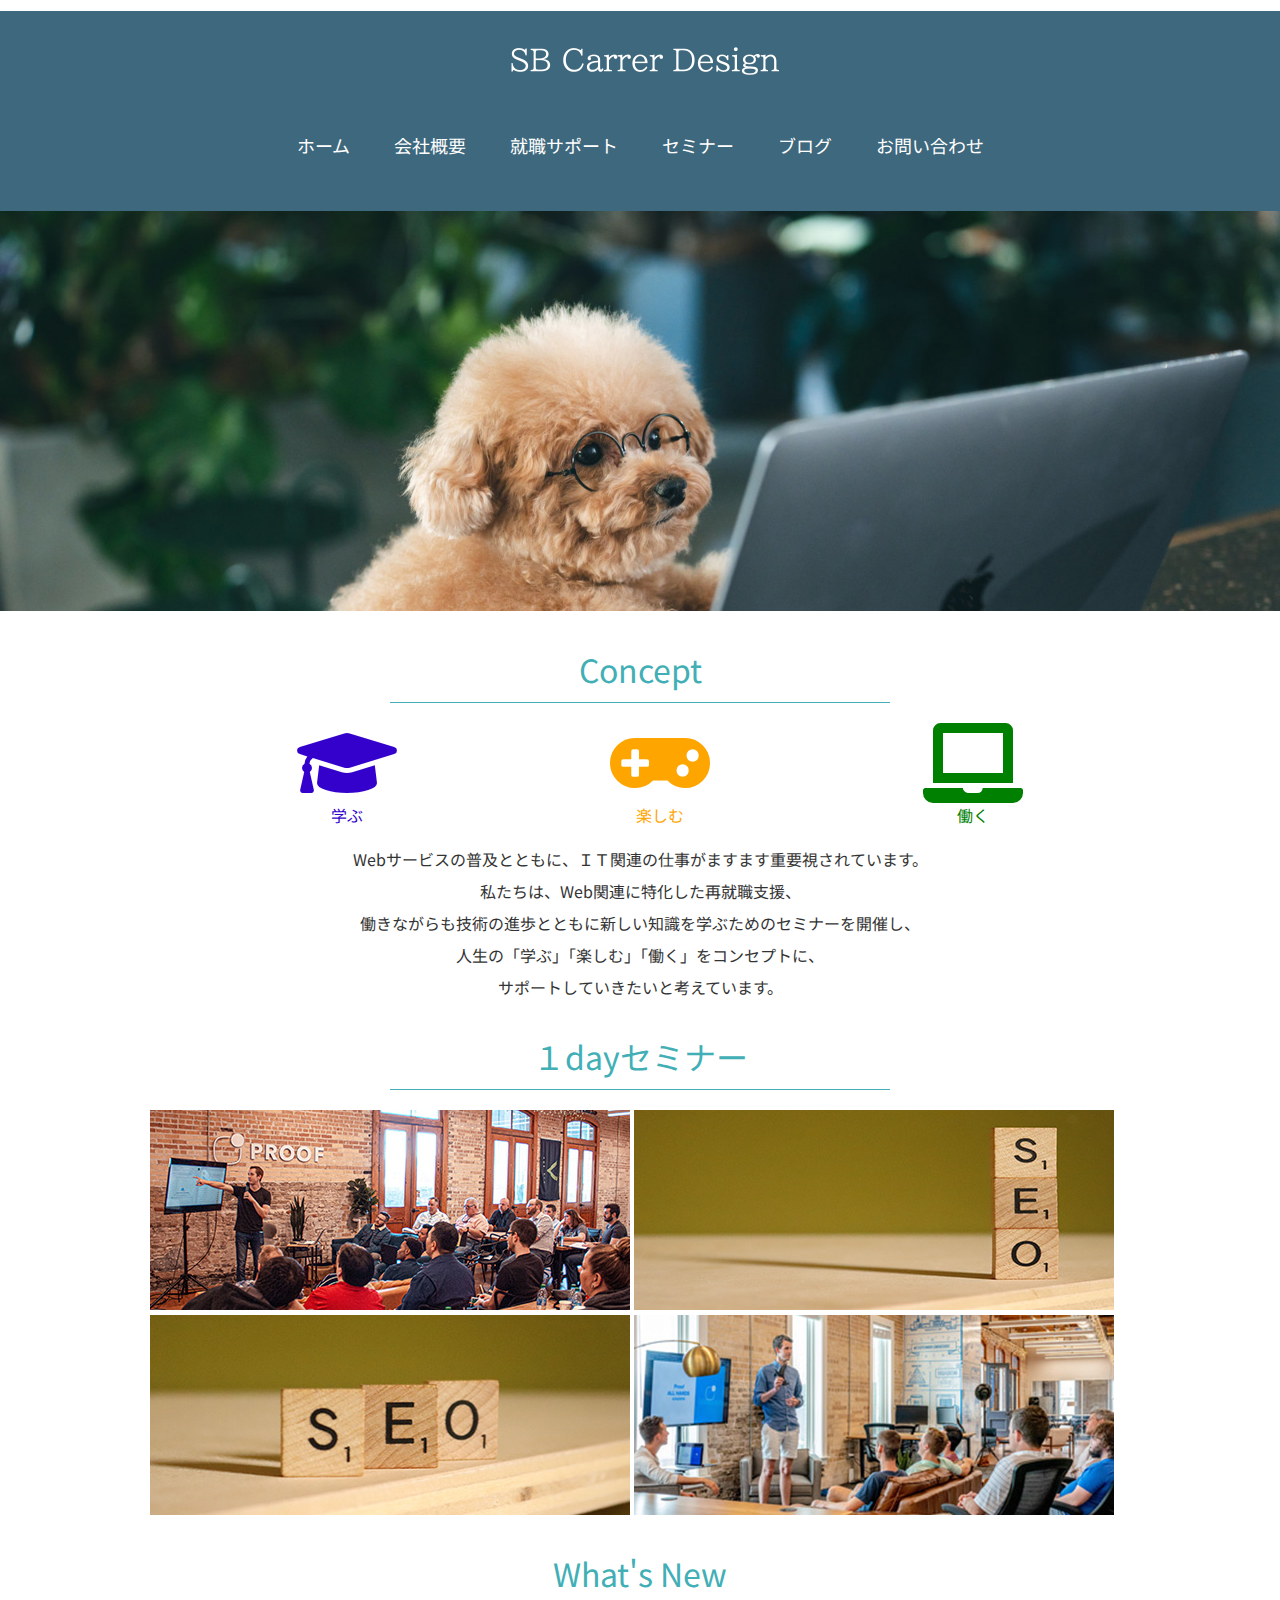
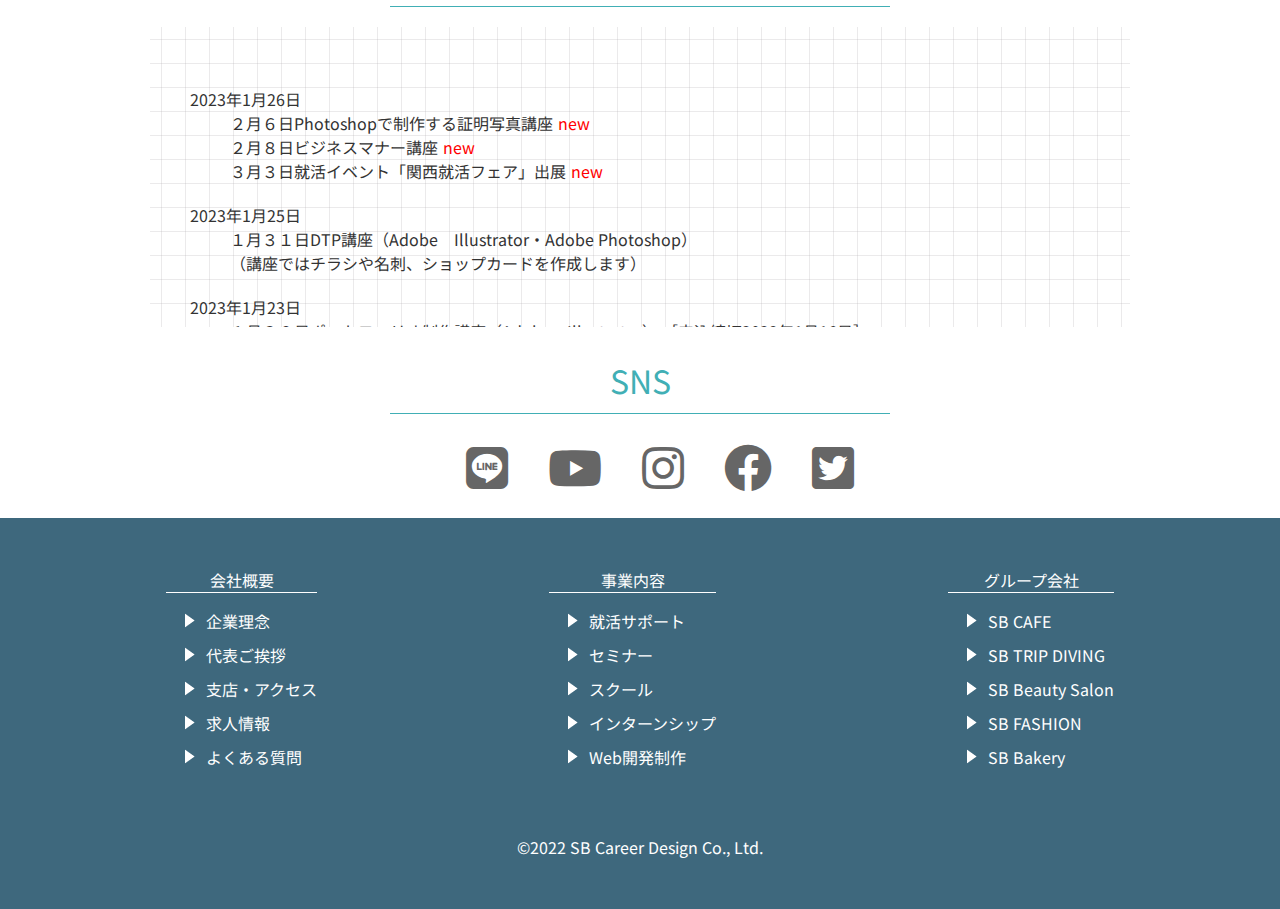
<file: index.html>
<!doctype html>
<html lang="ja">
<head>
	<meta charset="UTF-8">
	<title>SB Career Design株式会社｜Web業界専門再就職支援</title>
	<meta name="description" content="Web業界専門再就職支援のSB Career Design株式会社です。
再就職支援（マッチング）・就活セミナー・インターシップ・Web開発・Web制作を行っており、関西から東京・名古屋・神戸・福岡まで、皆様の再就職をサポートしております。">

	<link rel="stylesheet" href="css/reset.css">
	<link rel="stylesheet" href="css/style.css">
	<link href="https://fonts.googleapis.com/css?family=Noto+Sans+JP" rel="stylesheet">
	<link href="https://use.fontawesome.com/releases/v5.6.1/css/all.css" rel="stylesheet">
</head>

<body>
	<!-- ヘッダー開始 -->
	<header>
		<h1>
<a href="index.html">
<img src="images/logo.png" alt="SB Career Design株式会社" width="300">
</a>
</h1>

		<nav class="global_navigation">
			<ul>
				<li><a href="index.html">ホーム</a></li>
				<li><a href="company.html">会社概要</a></li>
				<li><a href="jobsupport.html">就職サポート</a></li>
				<li><a href="seminar.html">セミナー</a></li>
				<li><a href="blog.html">ブログ</a></li>
				<li><a href="contact.html">お問い合わせ</a></li>
			</ul>
		</nav>

	</header>
	<!-- ヘッダー終了 -->

	<div class="wrapper_keyvisual">
		<img src="images/keyvisual.jpg" alt="SB Career Design株式会社">
	</div>



	<!-- メイン開始 -->
	<main class="wrapper">


		<h2>Concept</h2>
		<ul class="wrapper_concept">
			<li style="color:#3300cc;">
				<i class="fas fa-graduation-cap fa-5x"></i>
				<p>学ぶ</p>
			</li>
			<li style="color:orange"><i class="fas fa-gamepad fa-5x"></i>
				<p>楽しむ</p>
			</li>
			<li style="color:green"><i class="fas fa-laptop fa-5x"></i>
				<p>働く</p>
			</li>
		</ul>

		<p class="concept_description">
Webサービスの普及とともに、ＩＴ関連の仕事がますます重要視されています。<br>
私たちは、Web関連に特化した再就職支援、<br>
働きながらも技術の進歩とともに新しい知識を学ぶためのセミナーを開催し、<br>
人生の「学ぶ」「楽しむ」「働く」をコンセプトに、<br>
サポートしていきたいと考えています。
</p>


		<h2>１dayセミナー</h2>
		<div class="wrapper_seminar">
			<img src="images/seminor_01.jpg" alt="SEO対策講座">
			<img src="images/seminor_02.jpg" alt="SEO対策講座">
			<img src="images/seminor_03.jpg" alt="SEO対策講座">
			<img src="images/seminor_04.jpg" alt="SEO対策講座">
		</div>


		<h2>What's New</h2>
		<div class="wrapper_new">
			<dl>
				<dt><time datetime="2023-01-26">2023年1月26日</time></dt>
				<dd class="new">２月６日Photoshopで制作する証明写真講座</dd>
				<dd class="new">２月８日ビジネスマナー講座</dd>
				<dd class="new">３月３日就活イベント「関西就活フェア」出展</dd>
				<!-- 	<span class="new">new</span>でもOK-->

				<dt><time datetime="2023-01-25">2023年1月25日</time></dt>
				<dd>１月３１日DTP講座（Adobe　Illustrator・Adobe Photoshop）<br>
					（講座ではチラシや名刺、ショップカードを作成します）
				</dd>


				<dt><time datetime="2023-01-23">2023年1月23日</time></dt>
				<dd>１月３０日ポートフォリオ制作講座（Adobe　Illustrator）
					<span class="small_text">［申込締切2023年1月16日］</span>
				</dd>

				<dl>
					<dt><time datetime="2023-01-12">2023年1月12日</time></dt>
					<dd>SBキャリアデザイン　求人募集
						<span class="small_text">WEBデザイナーアシスタント</span>
					</dd>


					<dt><time datetime="2023-01-10">2023年1月10日</time></dt>
					<dd>１月２３日インスタグラム活用講座
						<span class="small_text">［申込締切2023年1月16日］</span>
					</dd>


					<dt><time datetime="2023-01-01">2023年1月1日</time></dt>
					<dd>１月１６日SEO対策講座
						<span class="small_text">［申込締切2023年1月13日(金)］</span>
					</dd>
				</dl>

				<div class="more_seminar">
					<a href="seminar.html">セミナー一覧</a>
				</div>
				<!-- What's new全体を包む -->
		</div>


		<h2>SNS</h2>
		<ul class="sns_container">
			<li><a href="#"><i class="fab fa-line fa-3x"></i></a></li>
			<li><a href="#"><i class="fab fa-youtube  fa-3x"></i></a></li>
			<li><a href="#"><i class="fab fa-instagram  fa-3x"></i></a></li>
			<li><a href="#"><i class="fab fa-facebook  fa-3x"></i></a></li>
			<li><a href="#"><i class="fab fa-twitter-square  fa-3x"></i></a></li>
		</ul>
	</main>

	<!-- フッター開始 -->
	<footer class="footer_wrapper">
		<div class="footer_container">
			<div class="footer_item">
				<h3>会社概要</h3>
				<ul>
					<li><a href="#">企業理念</a></li>
					<li><a href="#">代表ご挨拶</a></li>
					<li><a href="#">支店・アクセス</a></li>
					<li><a href="#">求人情報</a></li>
					<li><a href="#">よくある質問</a></li>
				</ul>
			</div>


			<div class="footer_item">
				<h3>事業内容</h3>
				<ul>
					<li><a href="#">就活サポート</a></li>
					<li><a href="#">セミナー</a></li>
					<li><a href="#">スクール</a></li>
					<li><a href="#">インターンシップ</a></li>
					<li><a href="#">Web開発制作</a></li>
				</ul>
			</div>


			<div class="footer_item">
				<h3>グループ会社</h3>
				<ul>
					<li><a href="#">SB CAFE</a></li>
					<li><a href="#">SB TRIP DIVING</a></li>
					<li><a href="#">SB Beauty Salon</a></li>
					<li><a href="#">SB FASHION</a></li>
					<li><a href="#">SB Bakery</a></li>
				</ul>
			</div>
		</div>
		<p class="copyright">
			<small>&copy;2022 SB Career Design Co., Ltd.
			</small>
		</p>


	</footer>


</body>
</html>
</file>
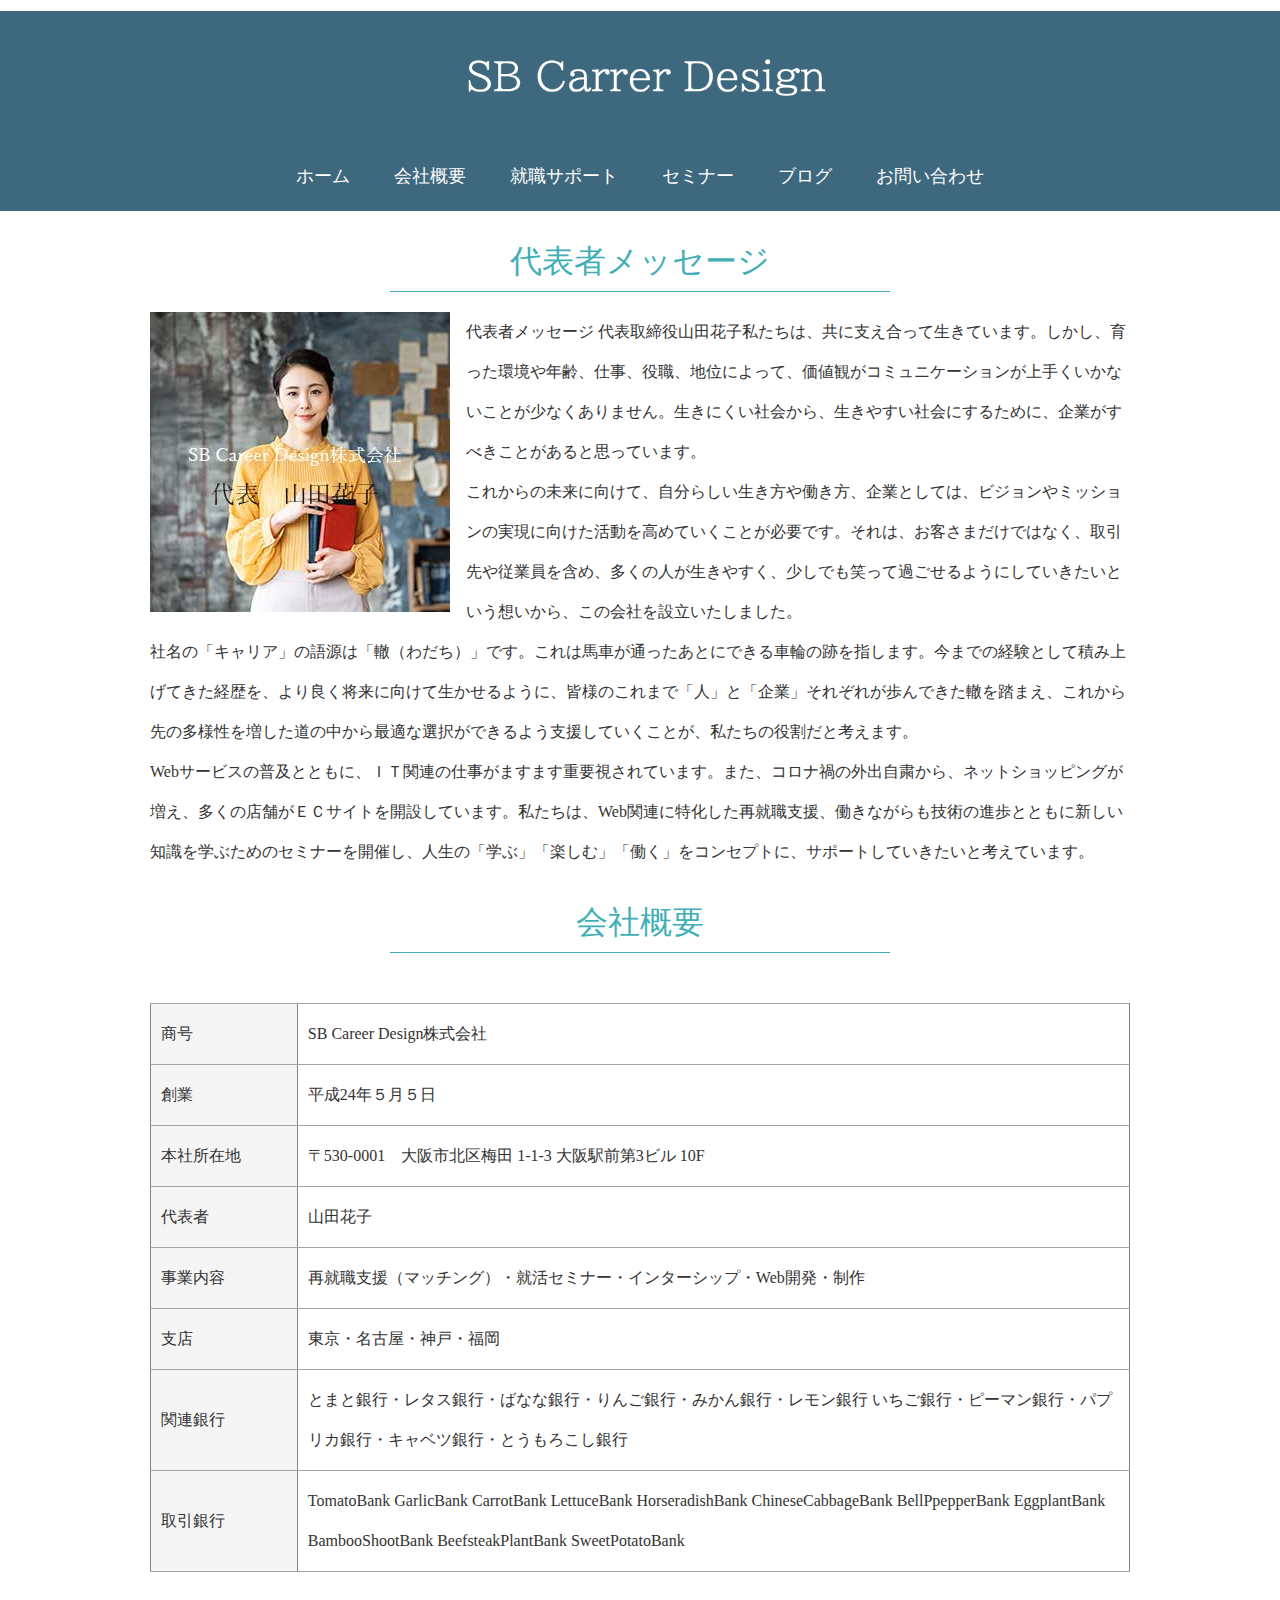
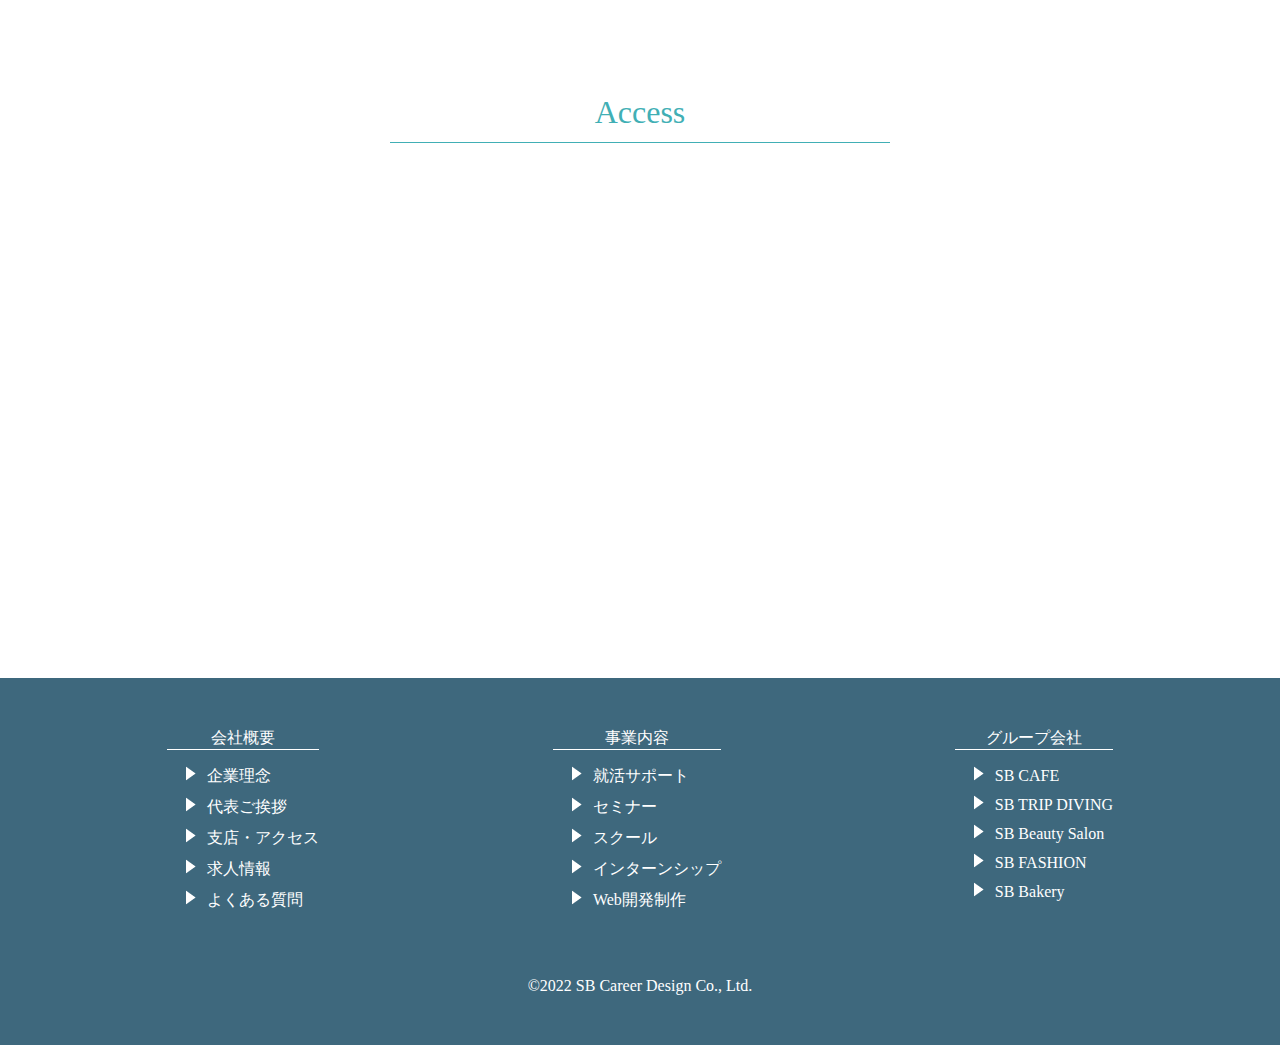
<file: company.html>
<!doctype html>
<html lang="ja">
<head>
	<meta charset="UTF-8">
	<title>会社概要　SB Career Design株式会社｜Web業界専門再就職支援</title>
	<meta name="description" content="●●●">

	<link rel="stylesheet" href="css/reset.css">
	<link rel="stylesheet" href="css/style.css">
</head>

<body>

	<!-- ヘッダー開始 -->
	<header>
		<h1>
<a href="index.html">
<img src="images/logo.png" alt="SB Career Design株式会社" width="400">
</a>
</h1>

		<nav class="global_navigation">
			<ul>
				<li><a href="index.html">ホーム</a></li>
				<li><a href="company.html">会社概要</a></li>
				<li><a href="jobsupport.html">就職サポート</a></li>
				<li><a href="seminar.html">セミナー</a></li>
				<li><a href="blog.html">ブログ</a></li>
				<li><a href="contact.html">お問い合わせ</a></li>
			</ul>
		</nav>
	</header>
	<!-- ヘッダー終了 -->



	<!-- メイン開始 -->
	<main class="ceo_wrapper">
		<h2>代表者メッセージ</h2>
		<p>
<img src="images/yamadahanako.jpg" alt="山田花子" class="ceo">
代表者メッセージ 代表取締役山田花子私たちは、共に支え合って生きています。しかし、育った環境や年齢、仕事、役職、地位によって、価値観がコミュニケーションが上手くいかないことが少なくありません。生きにくい社会から、生きやすい社会にするために、企業がすべきことがあると思っています。<br>
これからの未来に向けて、自分らしい生き方や働き方、企業としては、ビジョンやミッションの実現に向けた活動を高めていくことが必要です。それは、お客さまだけではなく、取引先や従業員を含め、多くの人が生きやすく、少しでも笑って過ごせるようにしていきたいという想いから、この会社を設立いたしました。<br>
社名の「キャリア」の語源は「轍（わだち）」です。これは馬車が通ったあとにできる車輪の跡を指します。今までの経験として積み上げてきた経歴を、より良く将来に向けて生かせるように、皆様のこれまで「人」と「企業」それぞれが歩んできた轍を踏まえ、これから先の多様性を増した道の中から最適な選択ができるよう支援していくことが、私たちの役割だと考えます。<br>
Webサービスの普及とともに、ＩＴ関連の仕事がますます重要視されています。また、コロナ禍の外出自粛から、ネットショッピングが増え、多くの店舗がＥＣサイトを開設しています。私たちは、Web関連に特化した再就職支援、働きながらも技術の進歩とともに新しい知識を学ぶためのセミナーを開催し、人生の「学ぶ」「楽しむ」「働く」をコンセプトに、サポートしていきたいと考えています。
</p>


		<h2 class="float_clear">会社概要</h2>
		<table border="1" class="table-company">

			<tr>
				<th>商号</th>
				<td>SB Career Design株式会社</td>
			</tr>

			<tr>
				<th>創業</th>
				<td>平成24年５月５日</td>
			</tr>

			<tr>
				<th>本社所在地</th>
				<td>〒530-0001　大阪市北区梅田 1-1-3 大阪駅前第3ビル 10F</td>
			</tr>

			<tr>
				<th>代表者</th>
				<td>山田花子</td>
			</tr>

			<tr>
				<th>事業内容</th>
				<td>再就職支援（マッチング）・就活セミナー・インターシップ・Web開発・制作</td>
			</tr>

			<tr>
				<th>支店</th>
				<td>東京・名古屋・神戸・福岡</td>
			</tr>

			<tr>
				<th>関連銀行</th>
				<td>とまと銀行・レタス銀行・ばなな銀行・りんご銀行・みかん銀行・レモン銀行 いちご銀行・ピーマン銀行・パプリカ銀行・キャベツ銀行・とうもろこし銀行</td>
			</tr>

			<tr>
				<th>取引銀行</th>
				<td>TomatoBank GarlicBank CarrotBank LettuceBank HorseradishBank ChineseCabbageBank BellPpepperBank EggplantBank BambooShootBank BeefsteakPlantBank SweetPotatoBank</td>
			</tr>
		</table>

		　　
		<h2>Access</h2>
		<iframe src="https://www.google.com/maps/embed?pb=!1m18!1m12!1m3!1d3280.2522372127123!2d135.4970865145749!3d34.69881739082804!2m3!1f0!2f0!3f0!3m2!1i1024!2i768!4f13.1!3m3!1m2!1s0x6000e6ec5525c671%3A0xc64d5cb60f0980da!2z44CSNTMwLTAwMDEg5aSn6Ziq5bqc5aSn6Ziq5biC5YyX5Yy65qKF55Sw77yR5LiB55uu77yR4oiS77yTIOWkp-mYqumnheWJjeesrDPjg5Pjg6sgMTBm!5e0!3m2!1sja!2sjp!4v1674696425196!5m2!1sja!2sjp" width="980" height="500" style="border:0;" allowfullscreen="" loading="lazy" referrerpolicy="no-referrer-when-downgrade"></iframe>


	</main>

	<footer class="footer_wrapper">
		<div class="footer_container">
			<div class="footer_item">
				<h3>会社概要</h3>
				<ul>
					<li><a href="#">企業理念</a></li>
					<li><a href="#">代表ご挨拶</a></li>
					<li><a href="#">支店・アクセス</a></li>
					<li><a href="#">求人情報</a></li>
					<li><a href="#">よくある質問</a></li>
				</ul>
			</div>


			<div class="footer_item">
				<h3>事業内容</h3>
				<ul>
					<li><a href="#">就活サポート</a></li>
					<li><a href="#">セミナー</a></li>
					<li><a href="#">スクール</a></li>
					<li><a href="#">インターンシップ</a></li>
					<li><a href="#">Web開発制作</a></li>
				</ul>
			</div>


			<div class="footer_item">
				<h3>グループ会社</h3>
				<ul>
					<li><a href="#">SB CAFE</a></li>
					<li><a href="#">SB TRIP DIVING</a></li>
					<li><a href="#">SB Beauty Salon</a></li>
					<li><a href="#">SB FASHION</a></li>
					<li><a href="#">SB Bakery</a></li>
				</ul>
			</div>
		</div>

		<p class="copyright"><small>&copy;2022 SB Career Design Co., Ltd.</small></p>

	</footer>

</body>
</html>
</file>
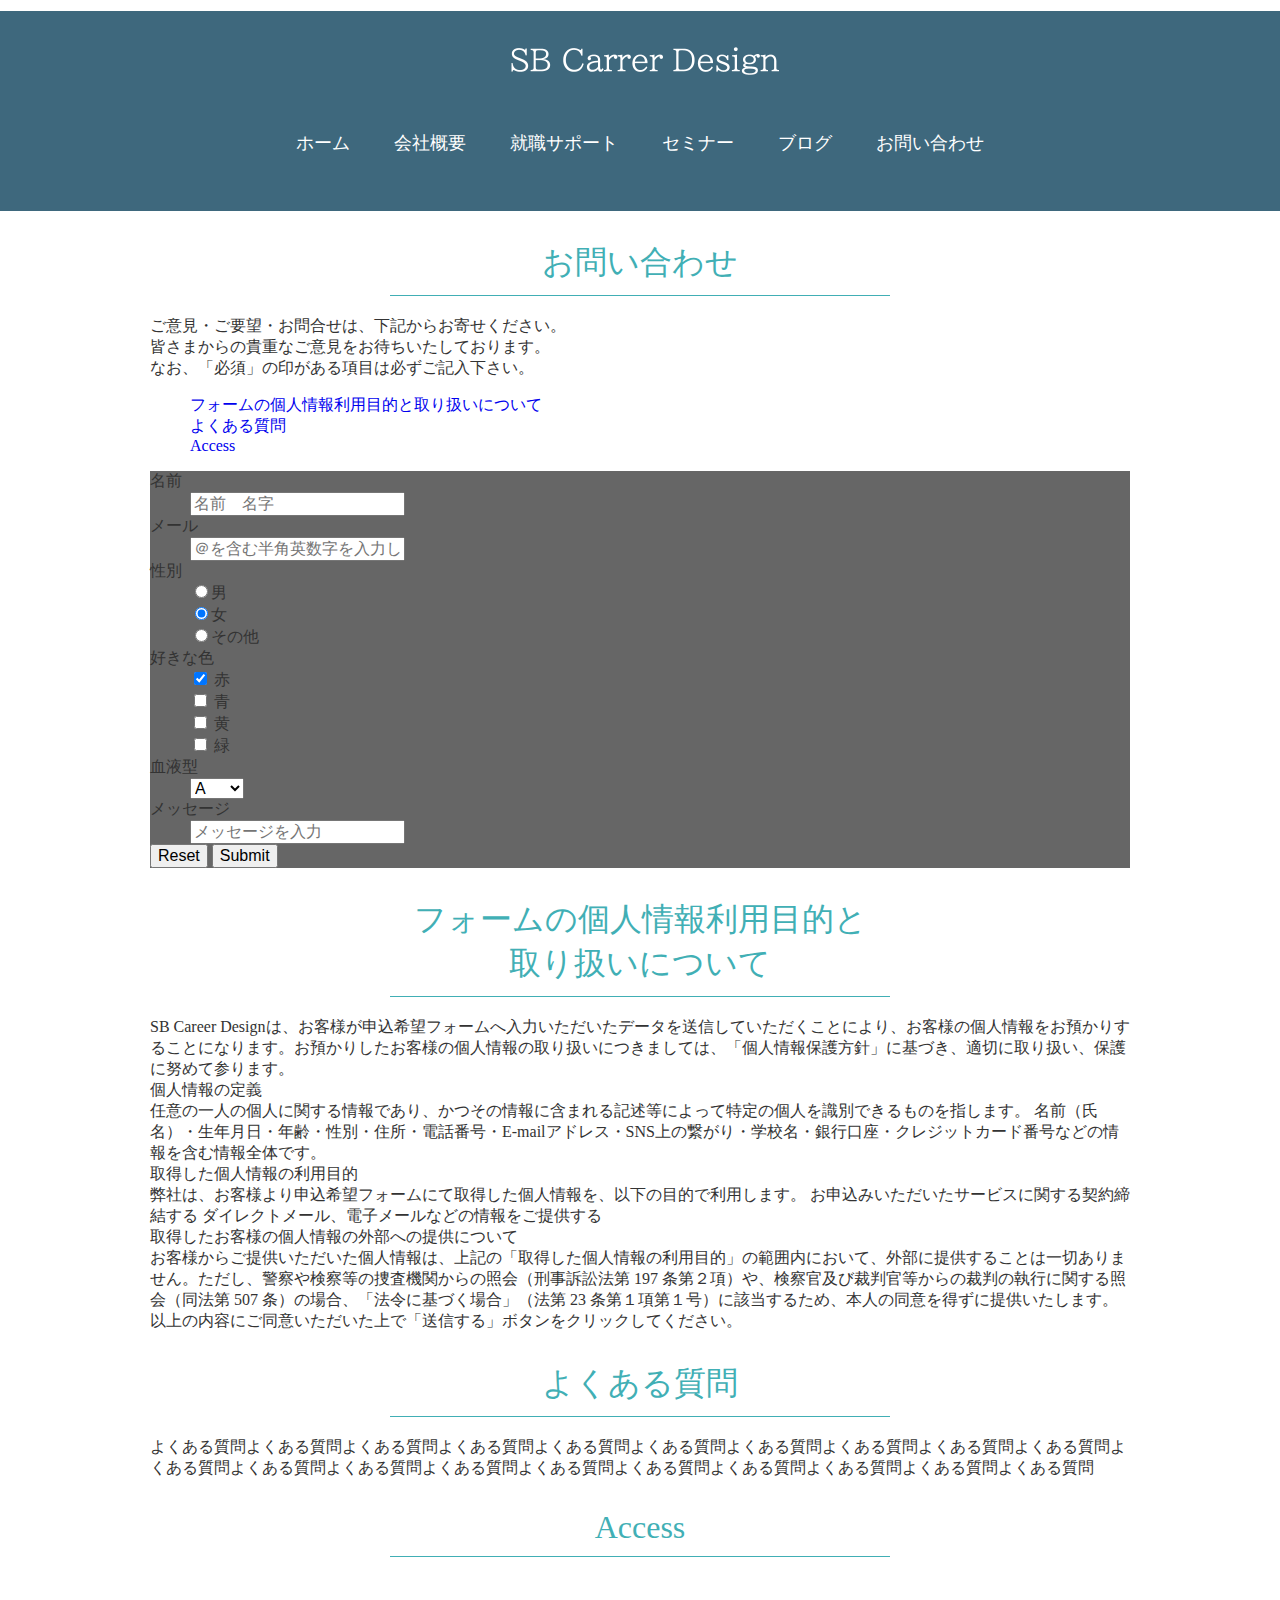
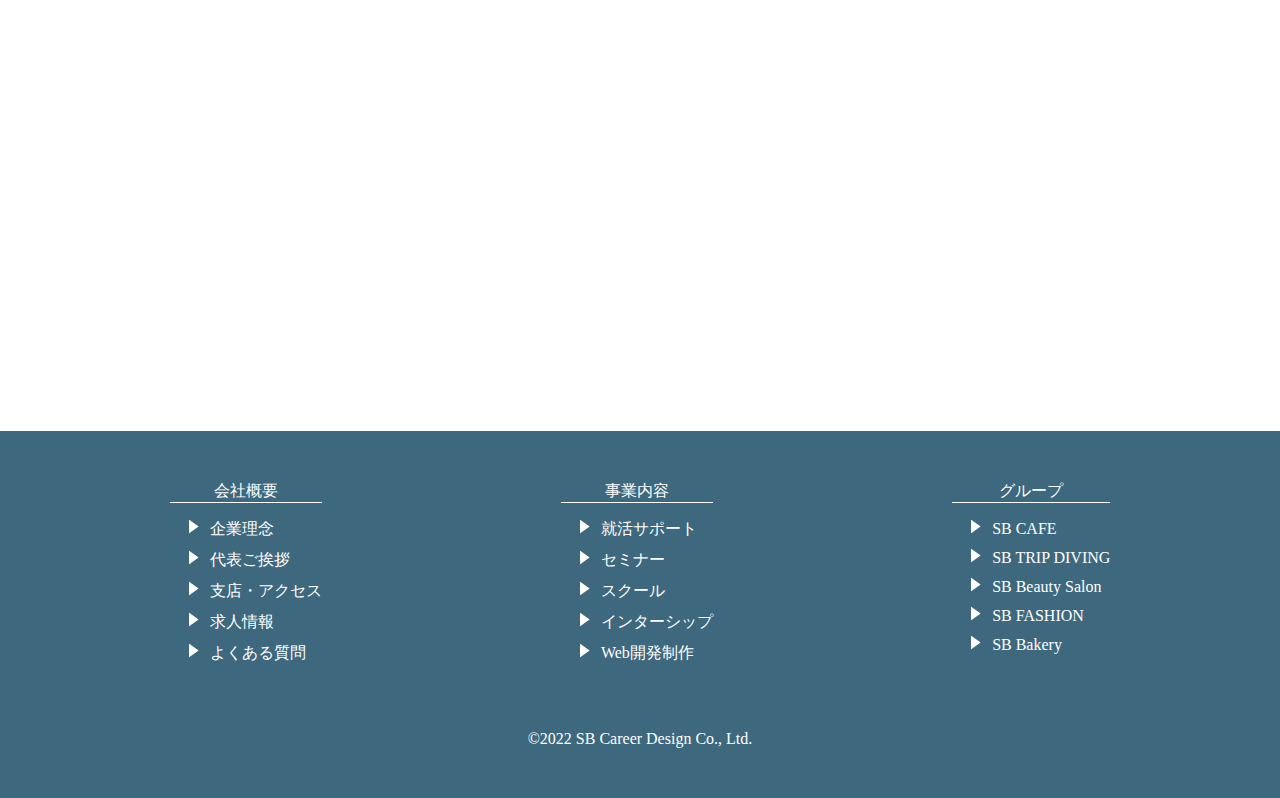
<file: contact.html>
<!doctype html>
<html lang="ja">
<head>
	<meta charset="UTF-8">
	<title>お問い合わせフォーム</title>
	<link rel="stylesheet" href="css/reset.css">
	<link rel="stylesheet" href="css/style.css">
</head>

<body>
	<!-- ヘッダー開始 -->
	<header>
		<h1><a href="index.html">
<img src="images/logo.png" alt="SB Career Design株式会社" width="300">
</a></h1>
		<nav class="global_navigation">
			<ul>
				<li><a href="index.html">ホーム</a></li>
				<li><a href="company.html">会社概要</a></li>
				<li><a href="jobsupport.html">就職サポート</a></li>
				<li><a href="seminar.html">セミナー</a></li>
				<li><a href="blog.html">ブログ</a></li>
				<li><a href="contact.html">お問い合わせ</a></li>
			</ul>
		</nav>
	</header>
	<!-- ヘッダー終了 -->


	<!-- メイン開始 -->
	<main class="wrapper">

		<h2>お問い合わせ</h2>
		<p>ご意見・ご要望・お問合せは、下記からお寄せください。<br>
皆さまからの貴重なご意見をお待ちいたしております。<br>
なお、「必須」の印がある項目は必ずご記入下さい。</p>
		<ul>
			<li><a href="#form_personal_information">フォームの個人情報利用目的と取り扱いについて</a></li>
			<li><a href="#faq">よくある質問</a></li>
			<li><a href="#form_map">Access</a></li>
		</ul>

		<!-- フォーム開始 -->
		<div id="form_wrapper">
			<form action="example.php" method="post" name="contact-form">
				<dl class="form_contents">
					<dt>名前</dt>
					<dd><input type="text" placeholder="名前　名字"></dd>
					<dt>メール</dt>
					<dd><input type="text" placeholder="＠を含む半角英数字を入力してください"></dd>

					<dt>性別</dt>
					<dd><input type="radio" name="gender" value="男" id="man"><label for="man">男</label></dd>
					<dd><input type="radio" name="gender" value="女" checked id="woman"><label for="woman">女</label></dd>
					<dd><input type="radio" name="gender" value="その他" id="other"><label for="other">その他</label></dd>

					<dt>好きな色</dt>
					<dd><input type="checkbox" name="color" value="赤" checked id="red">
						<label for="red">赤</label>
					</dd>
					<dd><input type="checkbox" name="color" value="青" id="blue">
						<label for="blue">青</label>
					</dd>
					<dd><input type="checkbox" name="color" value="黄" id="yellow">
						<label for="yellow">黄</label>
					</dd>
					<dd><input type="checkbox" name="color" value="緑" id="green">
						<label for="green">緑</label>
					</dd>

					<dt>血液型</dt>
					<dd><select name="bloodtype">
							<option value="A">A</option>
							<option value="B">B</option>
							<option value="O">O</option>
							<option value="不明">不明</option>
						</select>
					</dd>

					<dt>メッセージ</dt>
					<dd><input type="text" placeholder="メッセージを入力"></dd>

					<div class="form_button">
						<input type="reset">
						<input type="submit">
					</div>
				</dl>
			</form>
		</div>
		<!-- フォーム終了 -->








		<!-- 個人情報開始 -->
		<div id="form_personal_information">
			<h2>フォームの個人情報利用目的と取り扱いについて</h2>
			<p>SB Career Designは、お客様が申込希望フォームへ入力いただいたデータを送信していただくことにより、お客様の個人情報をお預かりすることになります。お預かりしたお客様の個人情報の取り扱いにつきましては、「個人情報保護方針」に基づき、適切に取り扱い、保護に努めて参ります。</p>

			<p>個人情報の定義<br>
任意の一人の個人に関する情報であり、かつその情報に含まれる記述等によって特定の個人を識別できるものを指します。
名前（氏名）・生年月日・年齢・性別・住所・電話番号・E-mailアドレス・SNS上の繋がり・学校名・銀行口座・クレジットカード番号などの情報を含む情報全体です。</p>

			<p>取得した個人情報の利用目的<br>
弊社は、お客様より申込希望フォームにて取得した個人情報を、以下の目的で利用します。
お申込みいただいたサービスに関する契約締結する
ダイレクトメール、電子メールなどの情報をご提供する</p>

			<p>取得したお客様の個人情報の外部への提供について<br>
お客様からご提供いただいた個人情報は、上記の「取得した個人情報の利用目的」の範囲内において、外部に提供することは一切ありません。ただし、警察や検察等の捜査機関からの照会（刑事訴訟法第 197 条第２項）や、検察官及び裁判官等からの裁判の執行に関する照会（同法第 507 条）の場合、「法令に基づく場合」（法第 23 条第１項第１号）に該当するため、本人の同意を得ずに提供いたします。</p>
			<p>以上の内容にご同意いただいた上で「送信する」ボタンをクリックしてください。</p>
		</div>
		<!-- 個人情報終了 -->




		<!-- よくある質問開始 -->
		<div id="faq">
			<h2>よくある質問</h2>
			<p>よくある質問よくある質問よくある質問よくある質問よくある質問よくある質問よくある質問よくある質問よくある質問よくある質問よくある質問よくある質問よくある質問よくある質問よくある質問よくある質問よくある質問よくある質問よくある質問よくある質問</p>
		</div>
		<!-- よくある質問終了 -->

		<!-- 地図開始 -->
		<div id="form_map">
			<h2>Access</h2>
			<iframe src="https://www.google.com/maps/embed?pb=!1m18!1m12!1m3!1d3280.253592929618!2d135.4972273150816!3d34.69878319082896!2m3!1f0!2f0!3f0!3m2!1i1024!2i768!4f13.1!3m3!1m2!1s0x6000e6ec5525c671%3A0x259506aae33e595b!2z44CSNTMwLTAwMDEg5aSn6Ziq5bqc5aSn6Ziq5biC5YyX5Yy65qKF55Sw77yR5LiB55uu77yR4oiS77yTIOWkp-mYqumnheWJjeesrDPjg5Pjg6s!5e0!3m2!1sja!2sjp!4v1661547911650!5m2!1sja!2sjp" width="980" height="450" style="border:0;" allowfullscreen="" loading="lazy" referrerpolicy="no-referrer-when-downgrade"></iframe>
			<div>
				<!-- 地図終了 -->
	</main>
	<!-- メイン終了 -->










	<!-- フッター開始 -->
	<footer class="footer_wrapper">
		<div class="footer_container">
			<div class="footer_item">
				<h3>会社概要</h3>
				<ul>
					<li><a href="#">企業理念</a></li>
					<li><a href="#">代表ご挨拶</a></li>
					<li><a href="#">支店・アクセス</a></li>
					<li><a href="#">求人情報</a></li>
					<li><a href="#">よくある質問</a></li>
				</ul>
			</div>

			<div class="footer_item">
				<h3>事業内容</h3>
				<ul>
					<li><a href="#">就活サポート</a></li>
					<li><a href="#">セミナー</a></li>
					<li><a href="#">スクール</a></li>
					<li><a href="#">インターシップ</a></li>
					<li><a href="#">Web開発制作</a></li>
				</ul>
			</div>

			<div class="footer_item">
				<h3>グループ</h3>
				<ul>
					<li><a href="#">SB CAFE</a></li>
					<li><a href="#">SB TRIP DIVING</a></li>
					<li><a href="#">SB Beauty Salon</a></li>
					<li><a href="#">SB FASHION</a></li>
					<li><a href="#">SB Bakery</a></li>
				</ul>
			</div>
		</div>
		<p class="copyright"><small>&copy;2022 SB Career Design Co., Ltd.</small></p>
	</footer>
	<!-- フッター終了 -->
</body>
</html>
</file>
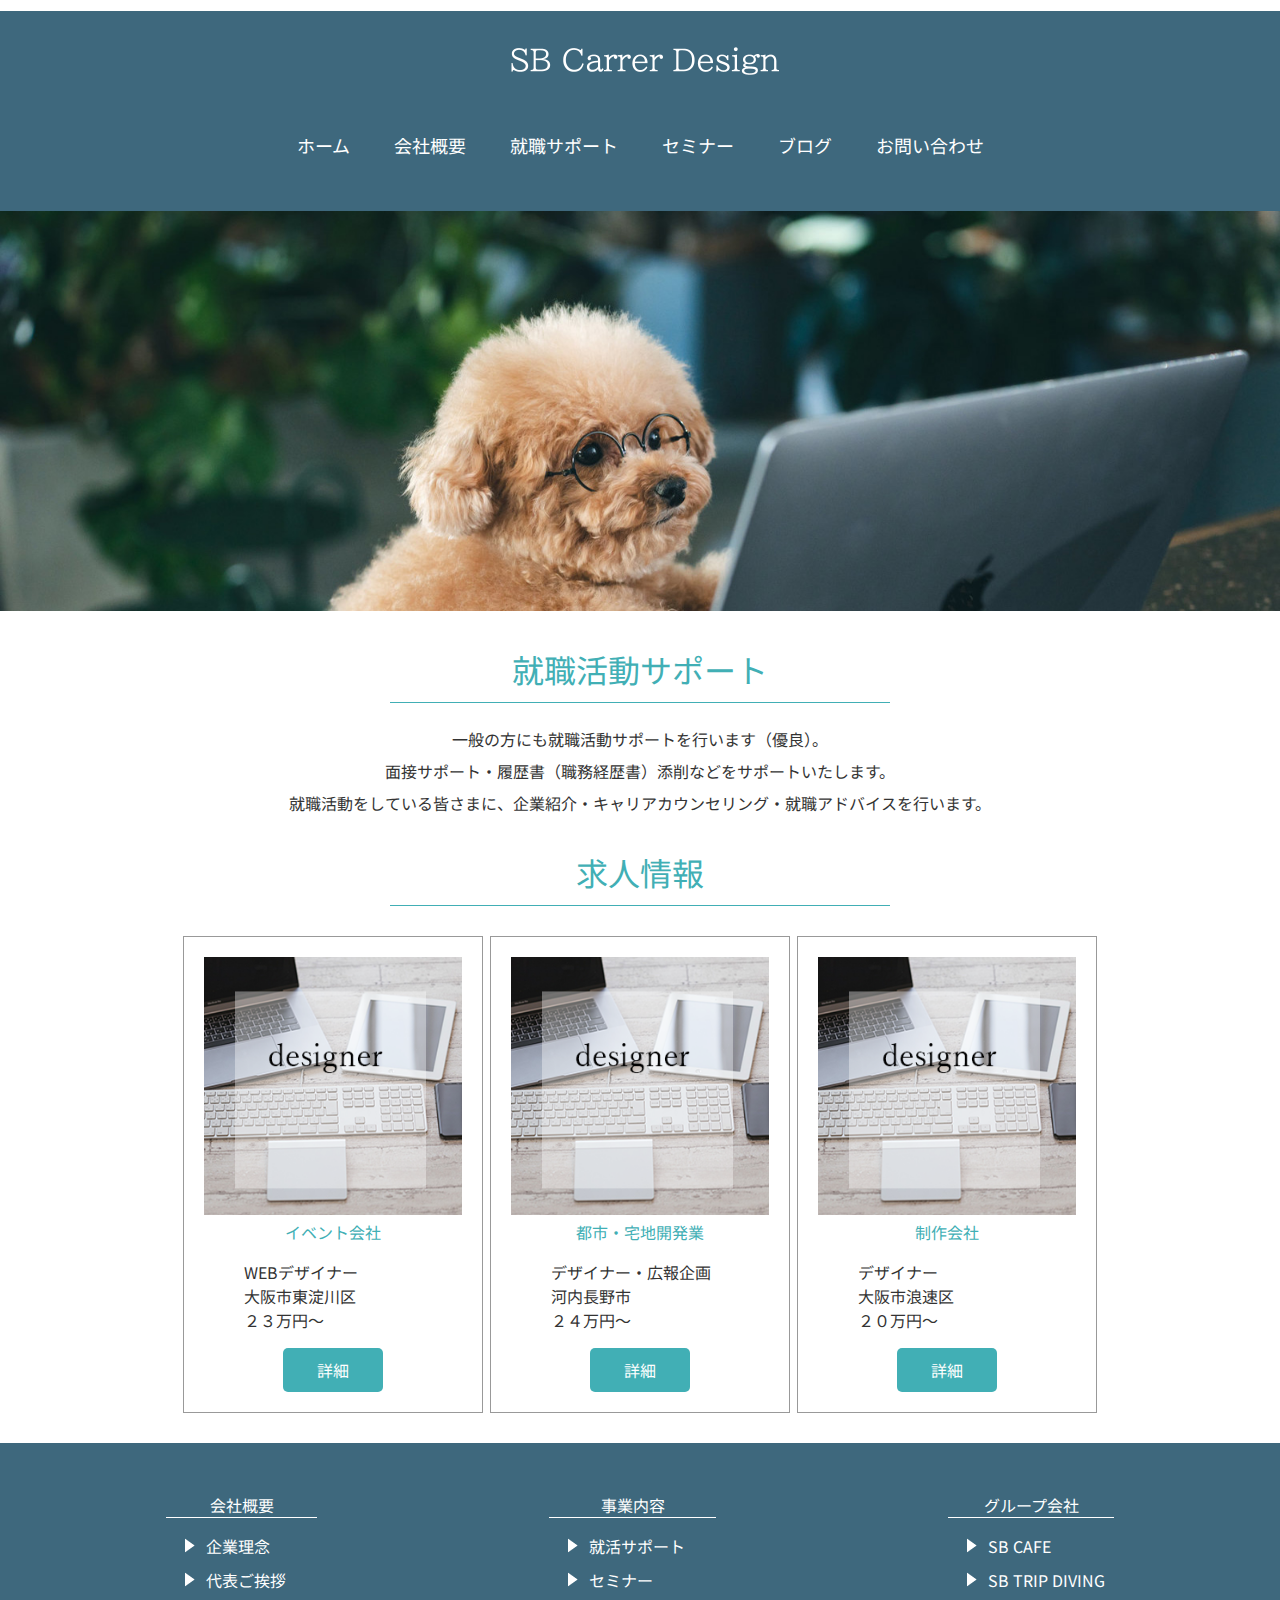
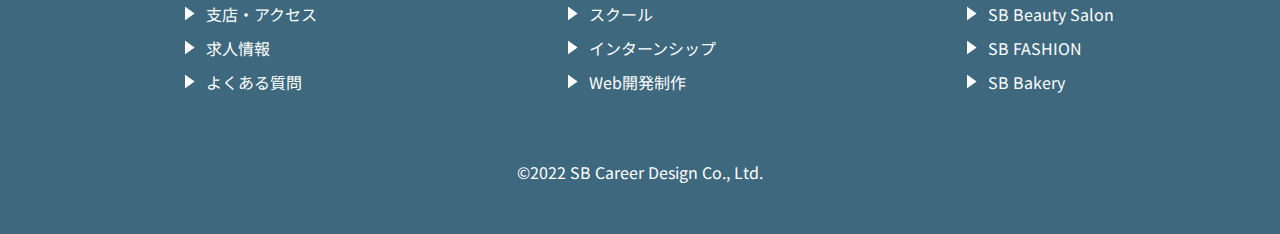
<file: jobsupport.html>
<!doctype html>
<html lang="ja">
<head>
	<meta charset="UTF-8">
	<title>SB Career Design株式会社｜求人情報</title>
	<meta name="description" content="Web業界専門再就職支援のSB Career Design株式会社です。
再就職支援（マッチング）・就活セミナー・インターシップ・Web開発・Web制作を行っており、関西から東京・名古屋・神戸・福岡まで、皆様の再就職をサポートしております。こちらのページでは当社の求人情報を掲載しております。">

	<link rel="stylesheet" href="css/reset.css">
	<link rel="stylesheet" href="css/style.css">
	<link href="https://fonts.googleapis.com/css?family=Noto+Sans+JP" rel="stylesheet">
	<link href="https://use.fontawesome.com/releases/v5.6.1/css/all.css" rel="stylesheet">
</head>

<body>
	<!-- ヘッダー開始 -->
	<header>
		<h1>
<a href="index.html">
<img src="images/logo.png" alt="SB Career Design株式会社" width="300">
</a>
</h1>

		<nav class="global_navigation">
			<ul>
				<li><a href="index.html">ホーム</a></li>
				<li><a href="company.html">会社概要</a></li>
				<li><a href="jobsupport.html">就職サポート</a></li>
				<li><a href="seminar.html">セミナー</a></li>
				<li><a href="blog.html">ブログ</a></li>
				<li><a href="contact.html">お問い合わせ</a></li>
			</ul>
		</nav>

	</header>
	<!-- ヘッダー終了 -->

	<div class="wrapper_keyvisual">
		<img src="images/keyvisual.jpg" alt="SB Career Design株式会社">
	</div>



	<!-- メイン開始 -->
	<main class="wrapper">

		<h2>就職活動サポート</h2>


		<p class="concept_description">
		一般の方にも就職活動サポートを行います（優良）。<br>
		面接サポート・履歴書（職務経歴書）添削などをサポートいたします。<br>
		就職活動をしている皆さまに、企業紹介・キャリアカウンセリング・就職アドバイスを行います。
</p>


		<h2>求人情報</h2>
		<div class="job_container">
			<div class="job_openings">
				<img src="images/designer.png" alt="イベント会社">
				<h3>イベント会社</h3>
				<ul>
					<li>WEBデザイナー</li>
					<li>大阪市東淀川区</li>
					<li>２３万円～</li>
				</ul>
				<div class="job_btn">
					<a href="pdf/event21.pdf" target_blank>詳細</a>
				</div>
			</div>

			<div class="job_openings">
				<img src="images/designer.png" alt="都市・宅地開発業">
				<h3>都市・宅地開発業</h3>
				<ul>
					<li>デザイナー・広報企画</li>
					<li>河内長野市</li>
					<li>２４万円～</li>
				</ul>
				<div class="job_btn">
					<a href="pdf/auroral.pdf" target_blank>詳細</a>
				</div>
			</div>

			<div class="job_openings">
				<img src="images/designer.png" alt="制作会社">
				<h3>制作会社</h3>
				<ul>
					<li>デザイナー</li>
					<li>大阪市浪速区</li>
					<li>２０万円～</li>
				</ul>
				<div class="job_btn">
					<a href="pdf/creativesuite.pdf">詳細</a>
				</div>
			</div>
		</div>
	</main>

	<!-- フッター開始 -->
	<footer class="footer_wrapper">
		<div class="footer_container">
			<div class="footer_item">
				<h3>会社概要</h3>
				<ul>
					<li><a href="#">企業理念</a></li>
					<li><a href="#">代表ご挨拶</a></li>
					<li><a href="#">支店・アクセス</a></li>
					<li><a href="#">求人情報</a></li>
					<li><a href="#">よくある質問</a></li>
				</ul>
			</div>


			<div class="footer_item">
				<h3>事業内容</h3>
				<ul>
					<li><a href="#">就活サポート</a></li>
					<li><a href="#">セミナー</a></li>
					<li><a href="#">スクール</a></li>
					<li><a href="#">インターンシップ</a></li>
					<li><a href="#">Web開発制作</a></li>
				</ul>
			</div>


			<div class="footer_item">
				<h3>グループ会社</h3>
				<ul>
					<li><a href="#">SB CAFE</a></li>
					<li><a href="#">SB TRIP DIVING</a></li>
					<li><a href="#">SB Beauty Salon</a></li>
					<li><a href="#">SB FASHION</a></li>
					<li><a href="#">SB Bakery</a></li>
				</ul>
			</div>
		</div>


		<p class="copyright">
<small>&copy;2022 SB Career Design Co., Ltd.
</small>
</p>
	</footer>


</body>
</html>
</file>
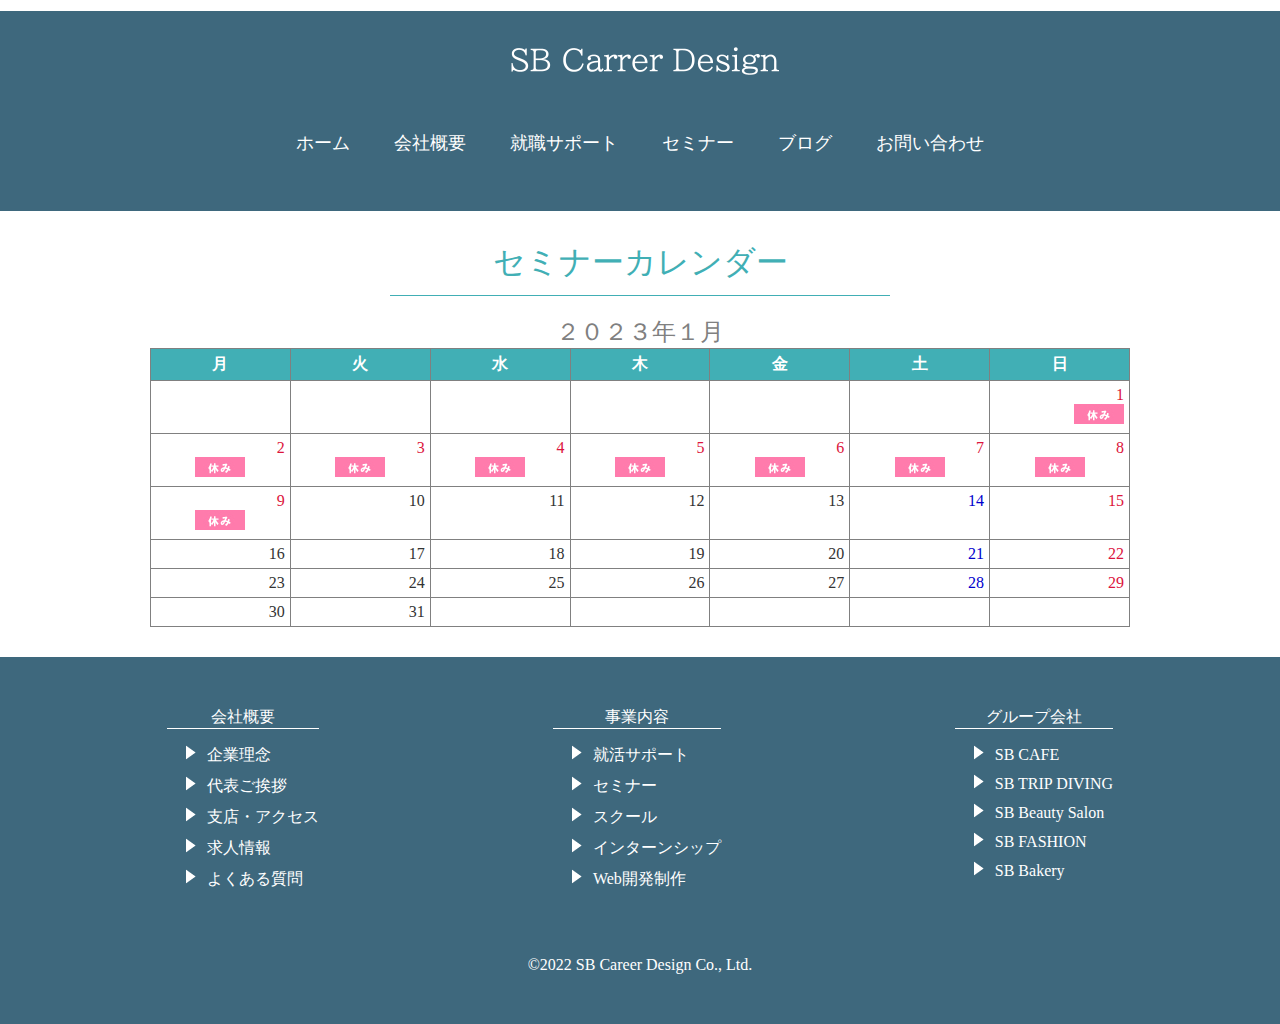
<file: seminar.html>
<!doctype html>
<html lang="ja">
<head>
	<meta charset="UTF-8">
	<title>セミナーカレンダー　SB Career Design株式会社｜Web業界専門再就職支援</title>
	<meta name="description" content="Web業界専門再就職支援のSB Career Design株式会社です。
セミナーのスケジュールをお知らせいたします。">

	<link rel="stylesheet" href="css/reset.css">
	<link rel="stylesheet" href="css/style.css">
</head>

<body>
	<!-- ヘッダー開始 -->
	<header>
		<h1>
<a href="index.html">
<img src="images/logo.png" alt="SB Career Design株式会社" width="300">
</a>
</h1>

		<nav class="global_navigation">
			<ul>
				<li><a href="index.html">ホーム</a></li>
				<li><a href="company.html">会社概要</a></li>
				<li><a href="jobsupport.html">就職サポート</a></li>
				<li><a href="seminar.html">セミナー</a></li>
				<li><a href="blog.html">ブログ</a></li>
				<li><a href="contact.html">お問い合わせ</a></li>
			</ul>
		</nav>

	</header>
	<!-- ヘッダー終了 -->


	<!-- メイン開始 -->
	<main class="wrapper">

		<h2>セミナーカレンダー</h2>
		<table border="1" class="calender">
			<caption>
				<h3>２０２３年１月</h3>
			</caption>

			<tr>
				<th>月</th>
				<th>火</th>
				<th>水</th>
				<th>木</th>
				<th>金</th>
				<th>土</th>
				<th>日</th>
			</tr>

			<tr>
				<td>
					<p class="none"></p>
				</td>
				<td>
					<p class="none"></p>
				</td>
				<td>
					<p class="none"></p>
				</td>
				<td>
					<p class="none"></p>
				</td>
				<td>
					<p class="none"></p>
				</td>
				<td>
					<p class="none"></p>
				</td>
				<td>
					<p class="day holiday">1</p><img src="images/ic_closed.jpg" alt="SB Career Design株式会社">
				</td>
			</tr>

			<tr>
				<td>
					<p class="day holiday">2</p>
					<div class="seminar_img"><img src="images/ic_closed.jpg" alt="休み"></div>
				</td>
				<td>
					<p class="day holiday">3</p>
					<div class="seminar_img"><img src="images/ic_closed.jpg" alt="休み"></div>
				</td>
				<td>
					<p class="day holiday">4</p>
					<div class="seminar_img"><img src="images/ic_closed.jpg" alt="休み"></div>
				</td>
				<td>
					<p class="day holiday">5</p>
					<div class="seminar_img"><img src="images/ic_closed.jpg" alt="休み"></div>
				</td>
				<td>
					<p class="day holiday">6</p>
					<div class="seminar_img"><img src="images/ic_closed.jpg" alt="休み"></div>
				</td>
				<td>
					<p class="day holiday">7</p>
					<div class="seminar_img"><img src="images/ic_closed.jpg" alt="休み"></div>
				</td>
				<td>
					<p class="day holiday">8</p>
					<div class="seminar_img"><img src="images/ic_closed.jpg" alt="休み"></div>
				</td>
			</tr>

			<tr>
				<td>
					<p class="day holiday">9</p>
					<div class="seminar_img"><img src="images/ic_closed.jpg" alt="休み"></div>
				</td>
				<td>
					<p class="day">10</p>
				</td>
				<td>
					<p class="day">11</p>
				</td>
				<td>
					<p class="day">12</p>
				</td>
				<td>
					<p class="day">13</p>
				</td>
				<td>
					<p class="day sat">14</p>
				</td>
				<td>
					<p class="day holiday">15</p>
				</td>
			</tr>

			<tr>
				<td>
					<p class="day">16</p>
				</td>
				<td>
					<p class="day">17</p>
				</td>
				<td>
					<p class="day">18</p>
				</td>
				<td>
					<p class="day">19</p>
				</td>
				<td>
					<p class="day">20</p>
				</td>
				<td>
					<p class="day sat">21</p>
				</td>
				<td>
					<p class="day holiday">22</p>
				</td>
			</tr>

			<tr>
				<td>
					<p class="day">23</p>
				</td>
				<td>
					<p class="day">24</p>
				</td>
				<td>
					<p class="day">25</p>
				</td>
				<td>
					<p class="day">26</p>
				</td>
				<td>
					<p class="day">27</p>
				</td>
				<td>
					<p class="day sat">28</p>
				</td>
				<td>
					<p class="day holiday">29</p>
				</td>
			</tr>

			<tr>
				<td>
					<p class="day">30</p>
				</td>
				<td>
					<p class="day">31</p>
				</td>
				<td>
					<p class="none"></p>
				</td>
				<td>
					<p class="none"></p>
				</td>
				<td>
					<p class="none"></p>
				</td>
				<td>
					<p class="none"></p>
				</td>
			</tr>
		</table>




		</p>
	</main>

	<!-- フッター開始 -->
	<footer class="footer_wrapper">
		<div class="footer_container">
			<div class="footer_item">
				<h3>会社概要</h3>
				<ul>
					<li><a href="#">企業理念</a></li>
					<li><a href="#">代表ご挨拶</a></li>
					<li><a href="#">支店・アクセス</a></li>
					<li><a href="#">求人情報</a></li>
					<li><a href="#">よくある質問</a></li>
				</ul>
			</div>


			<div class="footer_item">
				<h3>事業内容</h3>
				<ul>
					<li><a href="#">就活サポート</a></li>
					<li><a href="#">セミナー</a></li>
					<li><a href="#">スクール</a></li>
					<li><a href="#">インターンシップ</a></li>
					<li><a href="#">Web開発制作</a></li>
				</ul>
			</div>


			<div class="footer_item">
				<h3>グループ会社</h3>
				<ul>
					<li><a href="#">SB CAFE</a></li>
					<li><a href="#">SB TRIP DIVING</a></li>
					<li><a href="#">SB Beauty Salon</a></li>
					<li><a href="#">SB FASHION</a></li>
					<li><a href="#">SB Bakery</a></li>
				</ul>
			</div>
		</div>
		<p class="copyright">
				<small>&copy;2022 SB Career Design Co., Ltd.
				</small>
			</p>


	</footer>

</body>
</html>
</file>
<file: css/style.css>
@charset "UTF-8";
body {
  color: #333;
  font-family: Noto Sans JP;
}

/* 全ページ共通　メニュー */
.global_navigation ul {
  text-align: center;
}

.global_navigation li {
  margin-right: 40px;
  font-size: 18px;
  display: inline;
}

.global_navigation a:link {
  margin: 50px auto;
}

.global_navigation a:link,
.global_navigation a:visited {
  color: white;
}

.global_navigation a:hover {
  color: #33ccff;
}

/* メインページ  */
main {
  width: 980px;
  margin: 0 auto;
}

header {
  background-color: #3e687d;
  height: 200px;
  text-align: center;
  margin: 0 auto;
}

h2 {
  font-size: 32px;
  color: #41afb5;
  width: 500px;
  margin: 20px auto;
  padding: 10px;
  text-align: center;
  border-bottom: 1px solid #41afb5;
}

.wrapper_concept {
  display: flex;
  justify-content: space-around;
  text-align: center;
}

.icon {
  text-align: center;
}

/* メインページ　コンセプト */
.concept_description {
  text-align: center;
  line-height: 2;
}

/* メインページ　What’ｓ New */
/* .small_text {
  font-size: 1px;
} */

.wrapper_new {
  width: 980px;
  height: 300px;
  background-image: url(../images/whatsnew_bg.png);
  background-repeat: repeat;
  padding: 40px;
  overflow: auto;
}

.wrapper_new dt {
  margin-top: 20px;
}

.new::after {
  content: 'new';
  color: red;
  margin-left: 5px;
}

/* メインページ　What’ｓ New ボタン */
.more_seminar {
  background-color: #41afb5;
  border-radius: 8px;
  display: block;
  width: 200px;
  padding: 15px;
  margin: 0 auto;
  box-sizing: border-box;
  text-decoration: none;
  text-align: center;
}

.more_seminar hover {
  background-color: #ff0000;
  cursor: pointer;
}

.more_seminar a:link,
visited {
  color: ffffff;
}

/* メインページ　SNS */

.sns_container {
  display: flex;
  justify-content: center;
}

.sns_container li {
  margin: 10px 20px;
}
.sns_container li i {
  color: #666;
}

/* 会社概要 代表者メッセージ */
.ceo {
  float: left;
  margin-right: 1em;
}

.ceo_wrapper {
  line-height: 2.5em;
}

/* 会社概要 */
.float_clear {
  clear: both;
}

/* 会社概要　フッター表 */
.table-company th,
.table-company td {
  text-align: left;
  border-top: 1px solid #a3a3a3;
  border-bottom: 1px solid #a3a3a3;
  padding: 10px;
}

.table-company th {
  width: 15%;
  font-weight: normal;
  background-color: #f5f5f5;
  white-space: nowrap;
}

.table-company {
  margin: 50px 0;
}

/* フォーム */
#form_wrapper {
  background-color: #666666;
}

/* 全ページ　フッター */
.footer_wrapper {
  height: 400 px;
  padding: 50px;
  background-color: #3e687d;
}

.footer_container {
  display: flex;
  justify-content: space-around;
}

.footer_container h3 {
  border-bottom: 1px solid white;
  text-align: center;
  color: white;
}

.footer_item ul {
  list-style-image: url(../images/triangle.png);
}

.footer_container li {
  margin-bottom: 10px;
}

.footer_item a:visited,
.footer_item a:link {
  color: white;
}

.footer_item a:hover {
  opacity: 0.5;
}

/* 全ページ　	コピーライト */
.copyright {
  text-align: center;
  color: white;
  margin-top: 50px;
}

/* seminar.html カレンダー */
.calender {
  width: 100%;
  margin-bottom: 30px;
}

.calender caption {
  font-size: 24px;
  color: #808080;
}

.calender th,
td {
  border: 1px solid #808080;
  padding: 5px;
}

.calender th {
  color: white;
  background-color: #41afb5;
}

.calender td {
  text-align: right;
  vertical-align: top;
}

.sat {
  color: #0000cd;
}

.holiday {
  color: #dc143c;
}

.seminar_img {
  text-align: center;
}

/* jobsupport.html 求人情報 */
.job_container {
  display: flex;
  justify-content: space-around;
  margin: 30px;
}

.job_container h3 {
  color: #41afb5;
  text-align: center;
}
.job_openings {
  width: 300px;
  padding: 20px;
  border: 1px solid #999999;
}

.job_btn {
  background-color: #41afb5;
  text-align: center;
  width: 100px;
  padding: 10px;
  margin: 0 auto;
  border-radius: 5px;
}

.job_btn a:link,
.job_btn a:visited {
  color: white;
}

.job_btn:hover {
  background-color: #3e687d;
}
</file>
